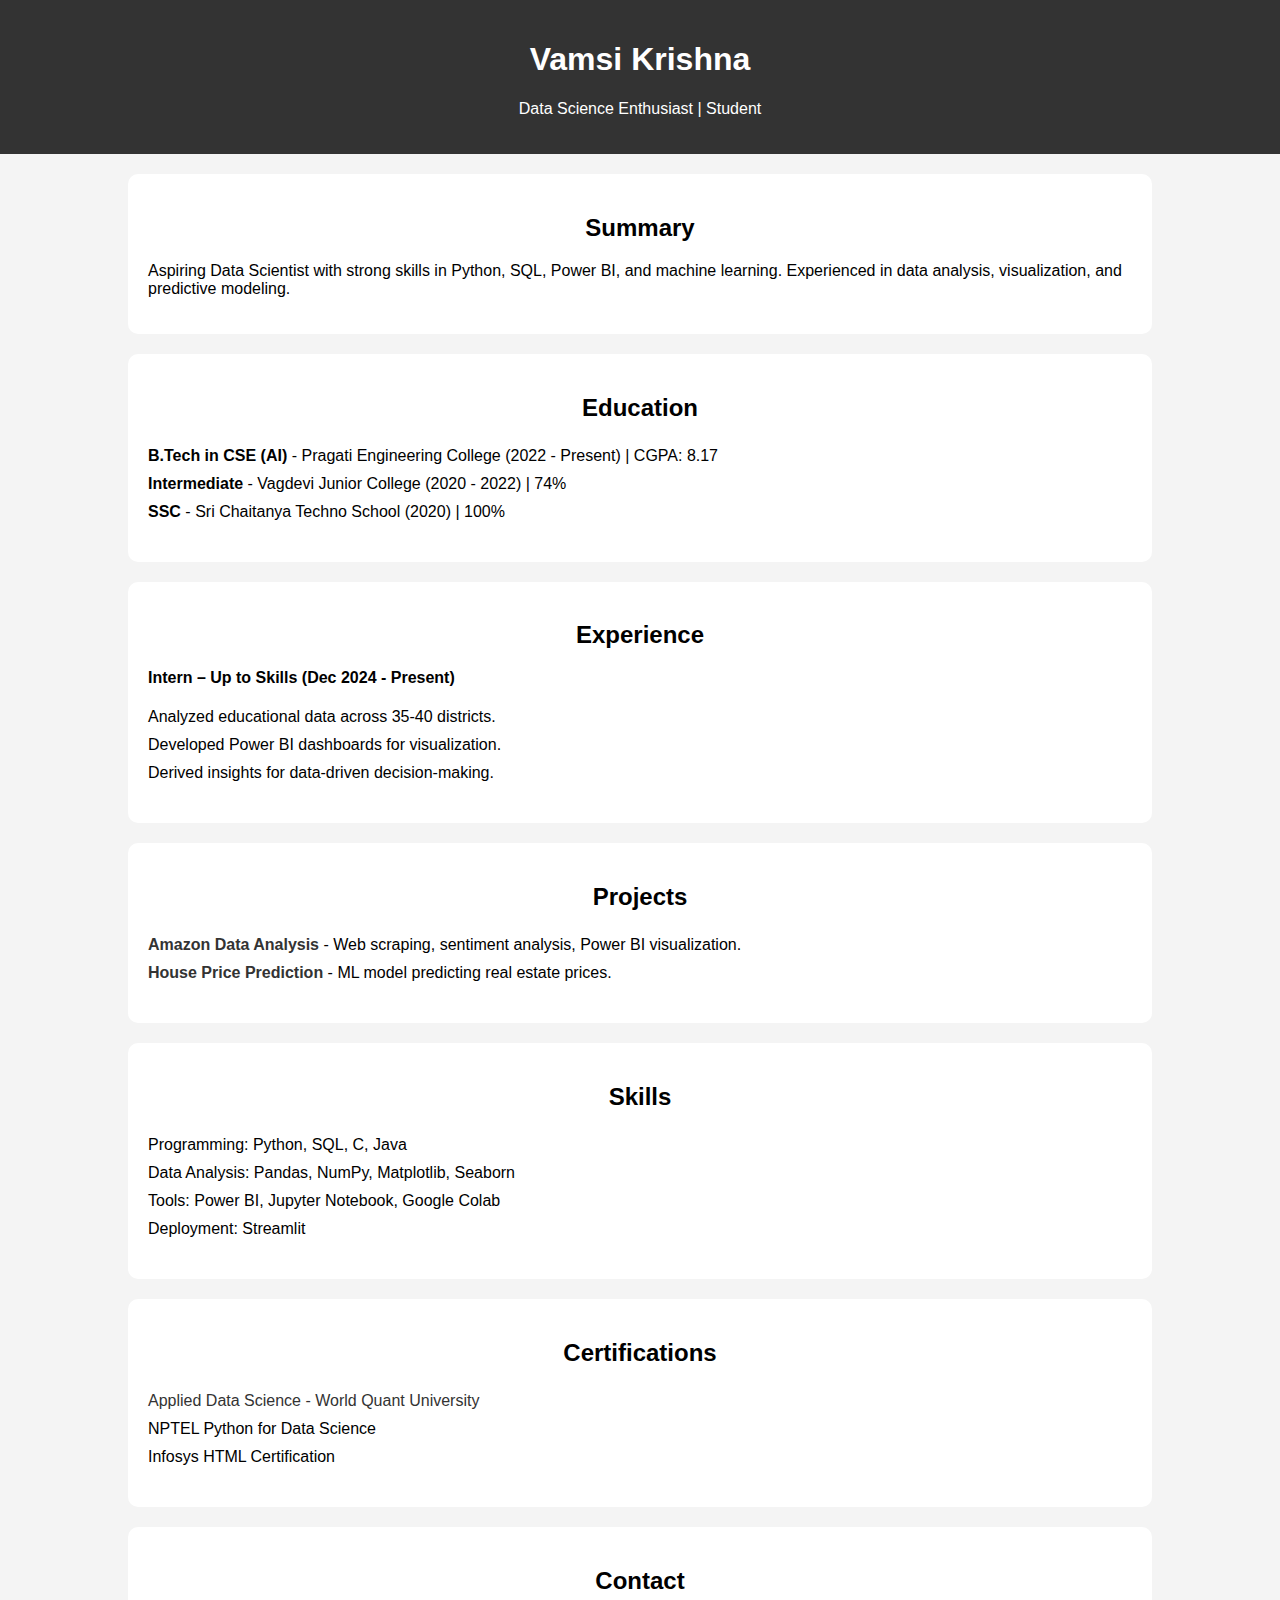
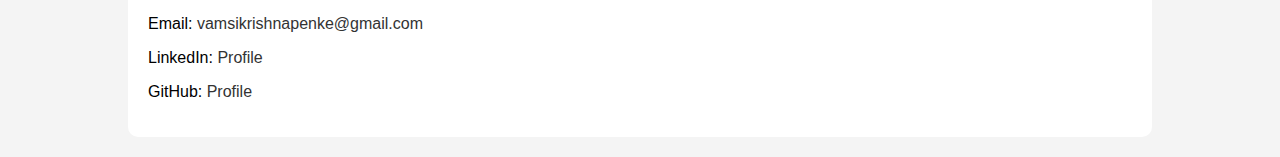
<file: vamsi portfolio.html>
<!DOCTYPE html>
<html lang="en">
<head>
    <meta charset="UTF-8">
    <meta name="viewport" content="width=device-width, initial-scale=1.0">
    <title>Vamsi Krishna - Portfolio</title>
    <style>
        body { font-family: Arial, sans-serif; margin: 0; padding: 0; background-color: #f4f4f4; }
        .container { width: 80%; margin: auto; overflow: hidden; }
        header { background: #333; color: #fff; padding: 20px 0; text-align: center; }
        section { padding: 20px; background: #fff; margin: 20px 0; border-radius: 10px; }
        h1, h2 { text-align: center; }
        ul { list-style: none; padding: 0; }
        li { padding: 5px 0; }
        a { color: #333; text-decoration: none; }
    </style>
</head>
<body>
    <header>
        <h1>Vamsi Krishna</h1>
        <p>Data Science Enthusiast | Student</p>
    </header>
    <div class="container">
        <section>
            <h2>Summary</h2>
            <p>Aspiring Data Scientist with strong skills in Python, SQL, Power BI, and machine learning. Experienced in data analysis, visualization, and predictive modeling.</p>
        </section>
        <section>
            <h2>Education</h2>
            <ul>
                <li><strong>B.Tech in CSE (AI)</strong> - Pragati Engineering College (2022 - Present) | CGPA: 8.17</li>
                <li><strong>Intermediate</strong> - Vagdevi Junior College (2020 - 2022) | 74%</li>
                <li><strong>SSC</strong> - Sri Chaitanya Techno School (2020) | 100%</li>
            </ul>
        </section>
        <section>
            <h2>Experience</h2>
            <p><strong>Intern – Up to Skills (Dec 2024 - Present)</strong></p>
            <ul>
                <li>Analyzed educational data across 35-40 districts.</li>
                <li>Developed Power BI dashboards for visualization.</li>
                <li>Derived insights for data-driven decision-making.</li>
            </ul>
        </section>
        <section>
            <h2>Projects</h2>
            <ul>
                <li><strong><a href="https://github.com/22A31A43G3/Amazon-Webscrap-BI">Amazon Data Analysis</a></strong> - Web scraping, sentiment analysis, Power BI visualization.</li>
                <li><strong><a href="https://github.com/22A31A43G3/BANGLORE-HOUSE-PREDICTIONS-USING-ML">House Price Prediction</a></strong> - ML model predicting real estate prices.</li>
            </ul>
        </section>
        <section>
            <h2>Skills</h2>
            <ul>
                <li>Programming: Python, SQL, C, Java</li>
                <li>Data Analysis: Pandas, NumPy, Matplotlib, Seaborn</li>
                <li>Tools: Power BI, Jupyter Notebook, Google Colab</li>
                <li>Deployment: Streamlit</li>
            </ul>
        </section>
        <section>
            <h2>Certifications</h2>
            <ul>
                <li><a href="https://www.credly.com/badges/e0af5f69-de5d-4892-a04b-14d6ae5333cd/public_url">Applied Data Science - World Quant University</a></li>
                <li>NPTEL Python for Data Science</li>
                <li>Infosys HTML Certification</li>
            </ul>
        </section>
        <section>
            <h2>Contact</h2>
            <p>Email: <a href="mailto:vamsikrishnapenke@gmail.com">vamsikrishnapenke@gmail.com</a></p>
            <p>LinkedIn: <a href="https://www.linkedin.com/in/penkevamsikrishna">Profile</a></p>
            <p>GitHub: <a href="https://github.com/22A31A43G3">Profile</a></p>
        </section>
    </div>
</body>
</html>
</file>
